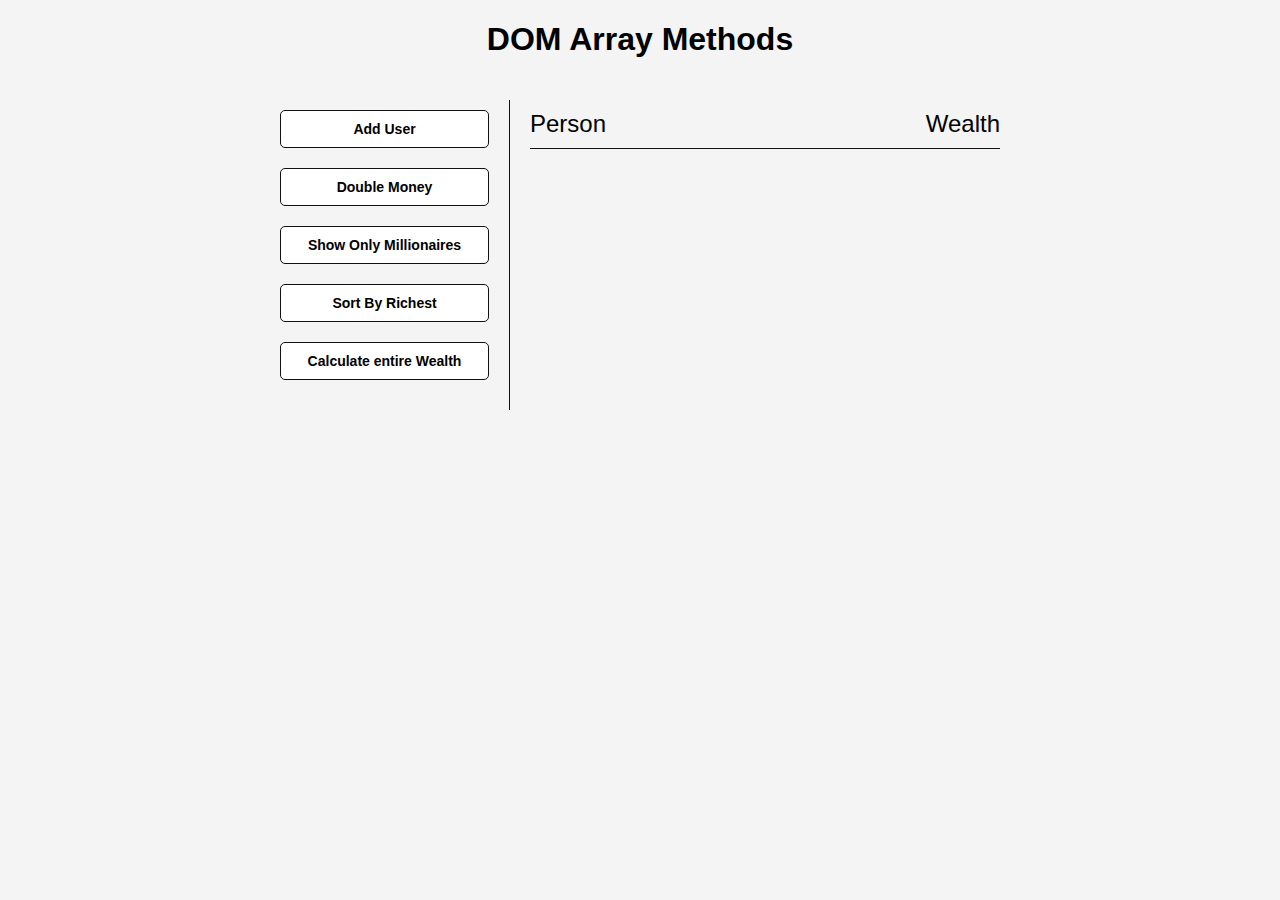
<file: dom-array-methods/index.html>
<!DOCTYPE html>
<html lang="en">

<head>
  <meta charset="UTF-8">
  <meta name="viewport" content="width=device-width, initial-scale=1.0">
  <title>DOM Array Methods</title>
  <link rel="stylesheet" href="style.css">
</head>

<body>
  <h1>DOM Array Methods</h1>
  <div class="container">
    <aside>
      <button id="add-user">Add User</button>
      <button id="double">Double Money</button>
      <button id="show-millionaires">Show Only Millionaires</button>
      <button id="sort">Sort By Richest</button>
      <button id="calculate-wealth">Calculate entire Wealth</button>
    </aside>

    <main id="main">
      <h2><strong>Person</strong> Wealth</h2>
    </main>
  </div>
  <script src="script.js"></script>
</body>

</html>
</file>
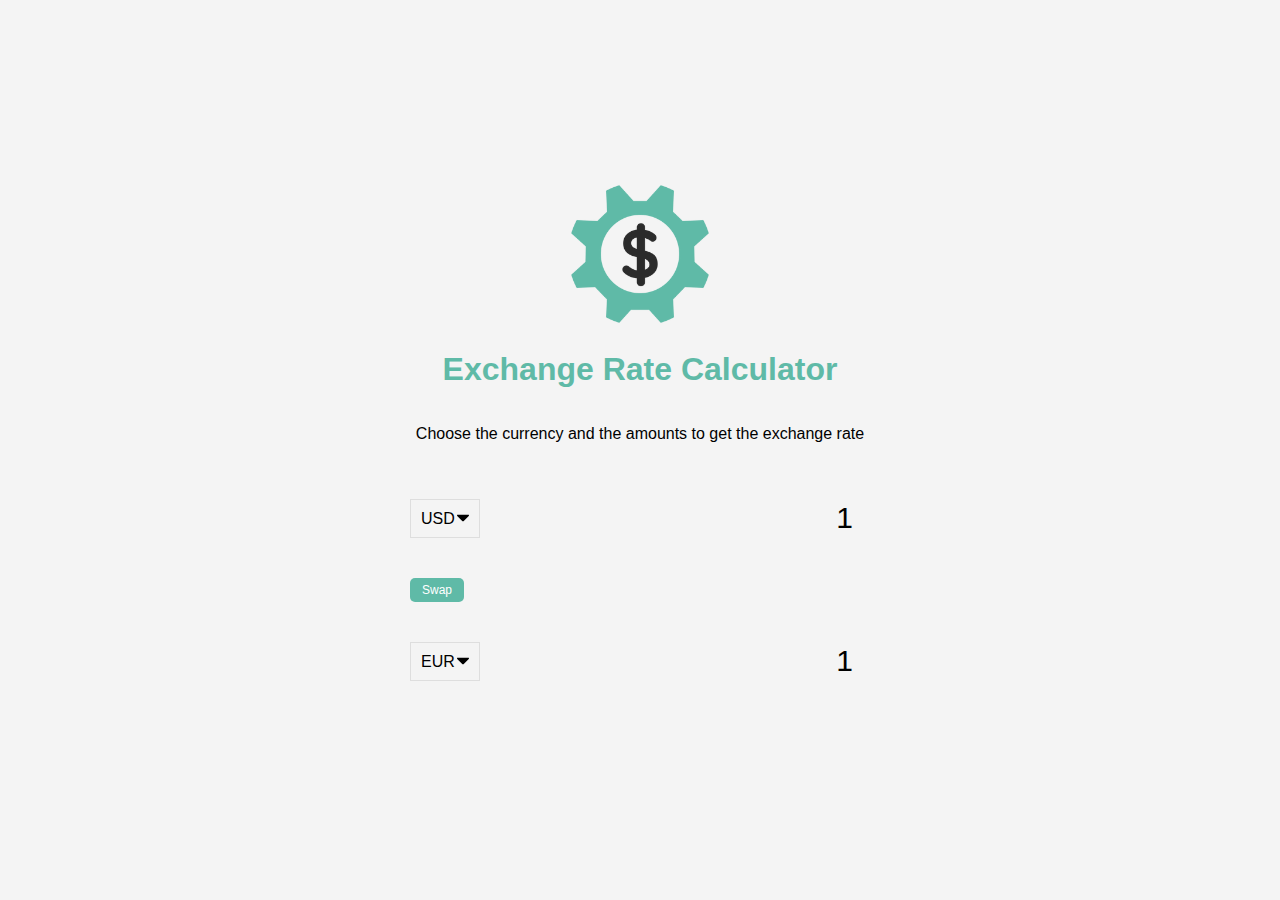
<file: exchange-rate/index.html>
<!DOCTYPE html>
<html lang="en">

<head>
  <meta charset="UTF-8">
  <meta name="viewport" content="width=device-width, initial-scale=1.0">
  <link rel="stylesheet" href="style.css">
  <title>Exchange Rate Calculator</title>
</head>

<body>
  <img src="img/money.png" alt="" class="money-img">
  <h1>Exchange Rate Calculator</h1>
  <p>Choose the currency and the amounts to get the exchange rate</p>

  <div class="container">
    <div class="currency">
      <select id="currency-one">
        <option value="AED">AED</option>
        <option value="ARS">ARS</option>
        <option value="AUD">AUD</option>
        <option value="BGN">BGN</option>
        <option value="BRL">BRL</option>
        <option value="BSD">BSD</option>
        <option value="CAD">CAD</option>
        <option value="CHF">CHF</option>
        <option value="CLP">CLP</option>
        <option value="CNY">CNY</option>
        <option value="COP">COP</option>
        <option value="CZK">CZK</option>
        <option value="DKK">DKK</option>
        <option value="DOP">DOP</option>
        <option value="EGP">EGP</option>
        <option value="EUR">EUR</option>
        <option value="FJD">FJD</option>
        <option value="GBP">GBP</option>
        <option value="GTQ">GTQ</option>
        <option value="HKD">HKD</option>
        <option value="HRK">HRK</option>
        <option value="HUF">HUF</option>
        <option value="IDR">IDR</option>
        <option value="ILS">ILS</option>
        <option value="INR">INR</option>
        <option value="ISK">ISK</option>
        <option value="JPY">JPY</option>
        <option value="KRW">KRW</option>
        <option value="KZT">KZT</option>
        <option value="MXN">MXN</option>
        <option value="MYR">MYR</option>
        <option value="NOK">NOK</option>
        <option value="NZD">NZD</option>
        <option value="PAB">PAB</option>
        <option value="PEN">PEN</option>
        <option value="PHP">PHP</option>
        <option value="PKR">PKR</option>
        <option value="PLN">PLN</option>
        <option value="PYG">PYG</option>
        <option value="RON">RON</option>
        <option value="RUB">RUB</option>
        <option value="SAR">SAR</option>
        <option value="SEK">SEK</option>
        <option value="SGD">SGD</option>
        <option value="THB">THB</option>
        <option value="TRY">TRY</option>
        <option value="TWD">TWD</option>
        <option value="UAH">UAH</option>
        <option value="USD" selected>USD</option>
        <option value="UYU">UYU</option>
        <option value="VND">VND</option>
        <option value="ZAR">ZAR</option>
      </select>
      <input type="number" id="amount-one" placeholder="0" value="1">
    </div>

    <div class="swap-rate-container">
      <button class="btn" id="swap">
        Swap
      </button>
      <div class="rate" id="rate"></div>
    </div>

    <div class="currency">
      <select id="currency-two">
        <option value="AED">AED</option>
        <option value="ARS">ARS</option>
        <option value="AUD">AUD</option>
        <option value="BGN">BGN</option>
        <option value="BRL">BRL</option>
        <option value="BSD">BSD</option>
        <option value="CAD">CAD</option>
        <option value="CHF">CHF</option>
        <option value="CLP">CLP</option>
        <option value="CNY">CNY</option>
        <option value="COP">COP</option>
        <option value="CZK">CZK</option>
        <option value="DKK">DKK</option>
        <option value="DOP">DOP</option>
        <option value="EGP">EGP</option>
        <option value="EUR" selected>EUR</option>
        <option value="FJD">FJD</option>
        <option value="GBP">GBP</option>
        <option value="GTQ">GTQ</option>
        <option value="HKD">HKD</option>
        <option value="HRK">HRK</option>
        <option value="HUF">HUF</option>
        <option value="IDR">IDR</option>
        <option value="ILS">ILS</option>
        <option value="INR">INR</option>
        <option value="ISK">ISK</option>
        <option value="JPY">JPY</option>
        <option value="KRW">KRW</option>
        <option value="KZT">KZT</option>
        <option value="MXN">MXN</option>
        <option value="MYR">MYR</option>
        <option value="NOK">NOK</option>
        <option value="NZD">NZD</option>
        <option value="PAB">PAB</option>
        <option value="PEN">PEN</option>
        <option value="PHP">PHP</option>
        <option value="PKR">PKR</option>
        <option value="PLN">PLN</option>
        <option value="PYG">PYG</option>
        <option value="RON">RON</option>
        <option value="RUB">RUB</option>
        <option value="SAR">SAR</option>
        <option value="SEK">SEK</option>
        <option value="SGD">SGD</option>
        <option value="THB">THB</option>
        <option value="TRY">TRY</option>
        <option value="TWD">TWD</option>
        <option value="UAH">UAH</option>
        <option value="USD">USD</option>
        <option value="UYU">UYU</option>
        <option value="VND">VND</option>
        <option value="ZAR">ZAR</option>
      </select>
      <input type="number" id="amount-two" placeholder="0" value="1">
    </div>
  </div>
  <script src="script.js"></script>
</body>

</html>
</file>
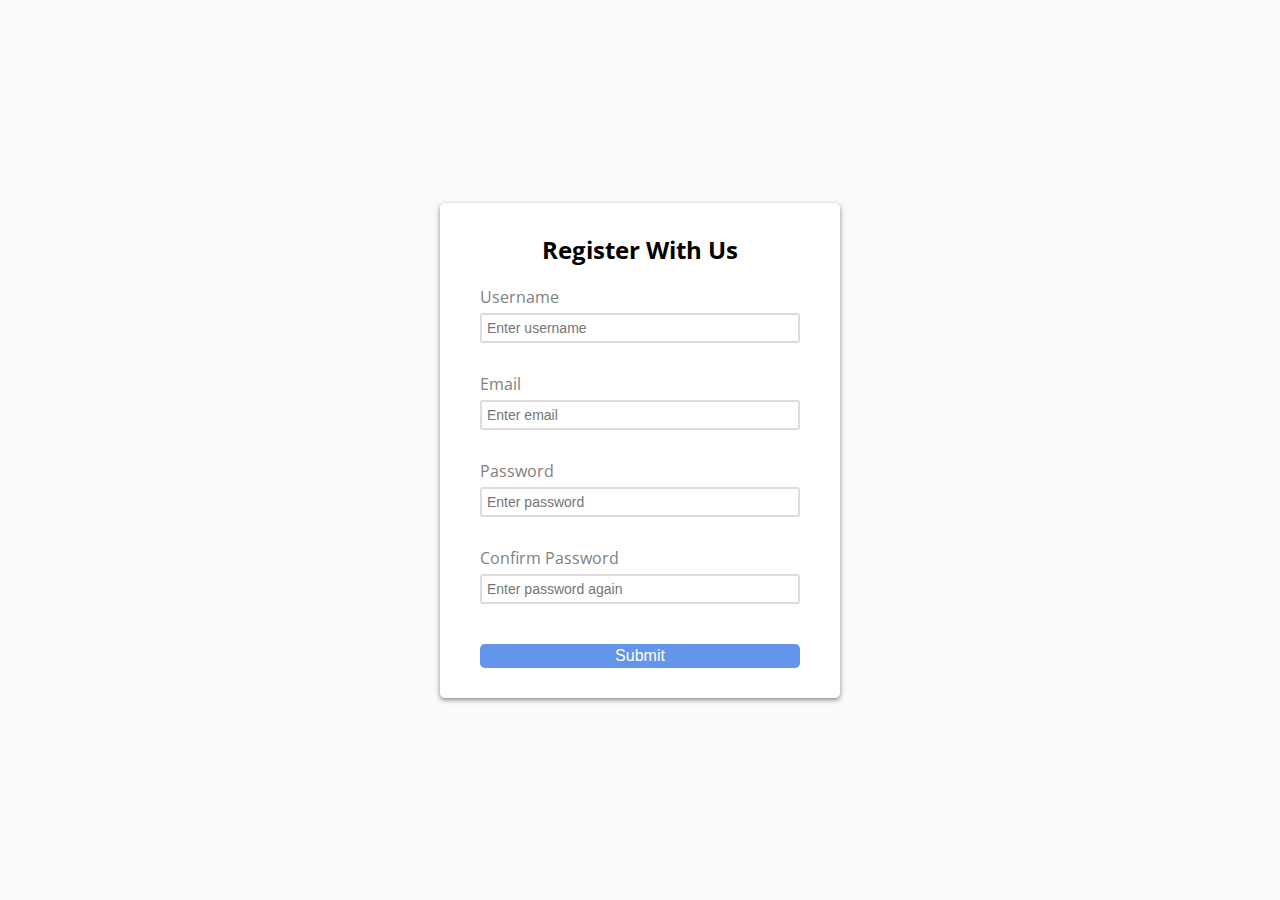
<file: form-validator/index.html>
<!DOCTYPE html>
<html lang="en">

<head>
  <meta charset="UTF-8">
  <meta name="viewport" content="width=device-width, initial-scale=1.0">
  <link rel="stylesheet" href="style.css">
  <title>Form Validator</title>
</head>

<body>
  <div class="container">
    <form id="form" class="form">
      <h2>Register With Us</h2>
      <div class="form-control">
        <label for="username">Username</label>
        <input type="text" id="username" placeholder="Enter username">
        <small></small>
      </div>
      <div class="form-control">
        <label for="email">Email</label>
        <input type="text" id="email" placeholder="Enter email">
        <small></small>
      </div>
      <div class="form-control">
        <label for="password">Password</label>
        <input type="password" id="password" placeholder="Enter password">
        <small></small>
      </div>
      <div class="form-control">
        <label for="password2">Confirm Password</label>
        <input type="password" id="password2" placeholder="Enter password again">
        <small></small>
      </div>
      <button>Submit</button>
    </form>
  </div>

  <script src="script.js"></script>
</body>

</html>
</file>
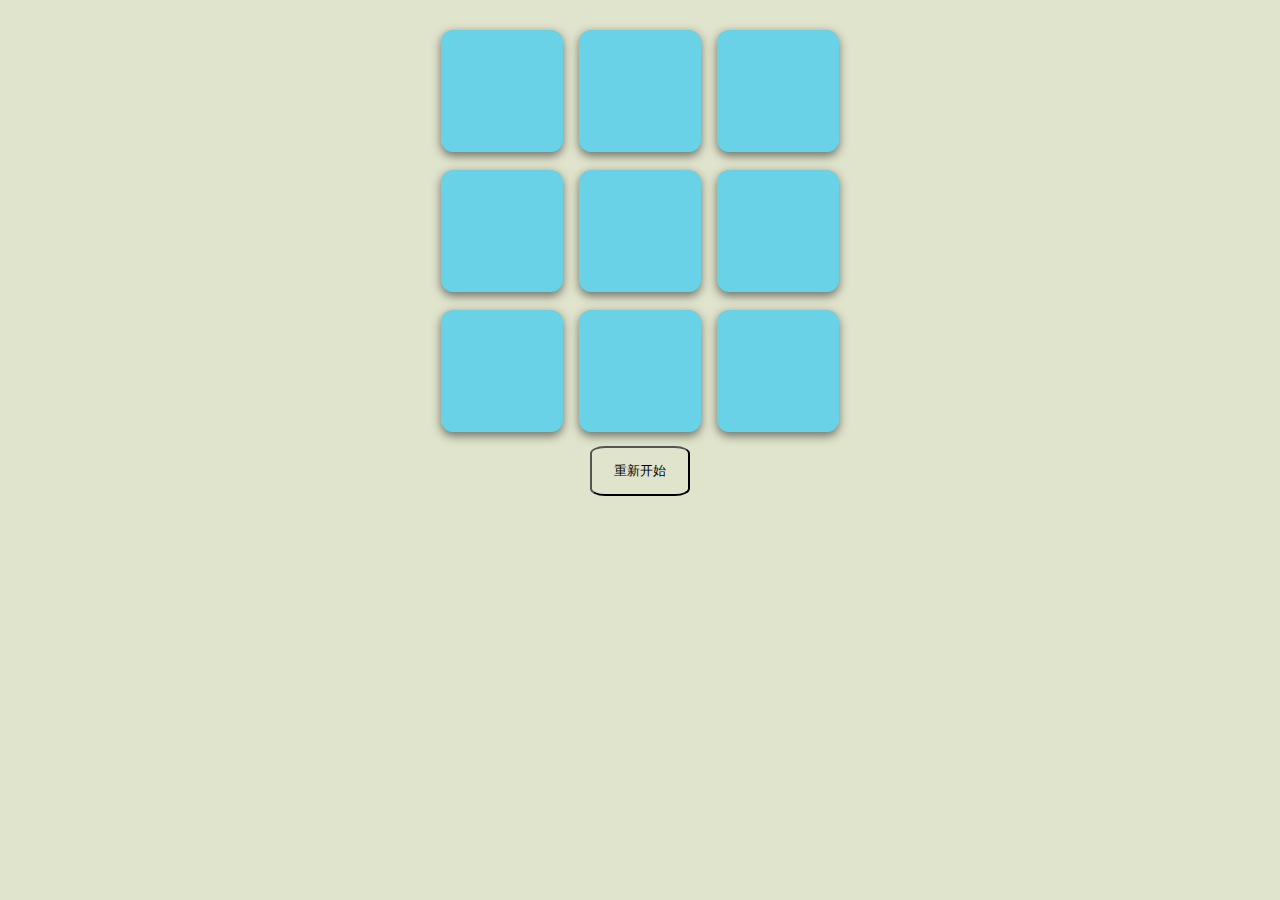
<file: tic-tac-toe-minimax/index.html>
<!DOCTYPE html>
<html lang="en">

<head>
  <meta charset="UTF-8">
  <title>Tic-Tac-Toe</title>
  <link rel="stylesheet" type="text/css" href="style.css">
</head>

<body>
  <table>
    <tr class="row" id="row0">
      <td class="cell" id="0"></td>
      <td class="cell" id="1"></td>
      <td class="cell" id="2"></td>
    </tr>

    <tr class="row" id="row1">
      <td class="cell" id="3"></td>
      <td class="cell" id="4"></td>
      <td class="cell" id="5"></td>
    </tr>

    <tr class="row" id="row2">
      <td class="cell" id="6"></td>
      <td class="cell" id="7"></td>
      <td class="cell" id="8"></td>
    </tr>
  </table>

  <button onClick="onStartGame()">重新开始</button>

  <script src="script.js"></script>
</body>

</html>
</file>
<file: dom-array-methods/style.css>
* {
  box-sizing: border-box;
}

body {
  background: #f4f4f4;
  font-family: Arial, Helvetica, sans-serif;
  display: flex;
  flex-direction: column;
  align-items: center;
  min-height: 100vh;
  margin: 0;
}

.container {
  display: flex;
  padding: 20px;
  margin: 0 auto;
  max-width: 100%;
  width: 800px;
}

aside {
  padding: 10px 20px;
  width: 250px;
  border-right: 1px solid #111;
}

button {
  cursor: pointer;
  background-color: #fff;
  border: solid 1px #111;
  border-radius: 5px;
  display: block;
  width: 100%;
  padding: 10px;
  margin-bottom: 20px;
  font-weight: bold;
  font-size: 14px;
}

main {
  flex: 1;
  padding: 10px 20px;
}

h2 {
  border-bottom: 1px solid #111;
  padding-bottom: 10px;
  display: flex;
  justify-content: space-between;
  font-weight: 300;
  margin: 0 0 20px;
}

h3 {
  background-color: #fff;
  border-bottom: 1px solid #111;
  padding: 10px;
  display: flex;
  justify-content: space-between;
  font-weight: 300;
  margin: 20px 0 0;
}

.person {
  display: flex;
  justify-content: space-between;
  font-size: 20px;
  margin-bottom: 10px;
}
</file>
<file: exchange-rate/style.css>
:root {
  --primary-color: #5fbaa7;
}

* {
  box-sizing: border-box;
}

body {
  background-color: #f4f4f4;
  font-family: Arial, Helvetica, sans-serif;
  display: flex;
  flex-direction: column;
  align-items: center;
  justify-content: center;
  height: 100vh;
  margin: 0;
  padding: 20px;
}

h1 {
  color: var(--primary-color);
}

p {
  text-align: center;
}

.btn {
  color: #fff;
  background-color: var(--primary-color);
  cursor: pointer;
  border: 0;
  border-radius: 5px;
  font-size: 12px;
  padding: 5px 12px;
}

.money-img {
  width: 150px;
}

.currency {
  padding: 40px 0;
  display: flex;
  align-items: center;
  justify-content: space-between;
}

.currency select {
  padding: 10px 20px 10px 10px;
  -moz-appearance: none;
  -webkit-appearance: none;
  appearance: none;
  border: 1px solid #dedede;
  font-size: 16px;
  background: transparent;
  background-image: url('data:image/svg+xml;charset=US-ASCII,%3Csvg%20xmlns%3D%22http%3A%2F%2Fwww.w3.org%2F2000%2Fsvg%22%20width%3D%22292.4%22%20height%3D%22292.4%22%3E%3Cpath%20fill%3D%22%20000002%22%20d%3D%22M287%2069.4a17.6%2017.6%200%200%200-13-5.4H18.4c-5%200-9.3%201.8-12.9%205.4A17.6%2017.6%200%200%200%200%2082.2c0%205%201.8%209.3%205.4%2012.9l128%20127.9c3.6%203.6%207.8%205.4%2012.8%205.4s9.2-1.8%2012.8-5.4L287%2095c3.5-3.5%205.4-7.8%205.4-12.8%200-5-1.9-9.2-5.5-12.8z%22%2F%3E%3C%2Fsvg%3E');
  background-position: right 10px top 50%, 0, 0;
  background-size: 12px auto, 100%;
  background-repeat: no-repeat;
}

.currency input {
  border: 0;
  background: transparent;
  font-size: 30px;
  text-align: right;
}

.swap-rate-container {
  display: flex;
  align-items: center;
  justify-content: space-between;
}

.rate {
  color: var(--primary-color);
  font-size: 14px;
  padding: 0 10px;
}

select:focus,
input:focus,
button:focus {
  outline: 0;
}

@media(max-width: 600px) {
  .currency input {
    width: 200px;
  }
}
</file>
<file: form-validator/style.css>
@import url('https://fonts.font.im/css?family=Open+Sans');

:root {
  --success-color: #23cc71;
  --error-color: #e74c3c;
}

* {
  box-sizing: border-box;
}

body {
  background-color: #f9fafb;
  font-family: 'Open Sans', sans-serif;
  display: flex;
  align-items: center;
  justify-content: center;
  height: 100vh;
  margin: 0;
}

.container {
  background-color: #fff;
  box-shadow: 0 2px 5px #888888;
  border-radius: 5px;
  width: 400px;
}

h2 {
  text-align: center;
  margin: 0 0 20px;
}

.form {
  padding: 30px 40px;
}

.form-control {
  margin-bottom: 10px;
  padding-bottom: 20px;
}

.form-control label {
  display: block;
  margin-bottom: 5px;
  color: gray;
}

.form-control input {
  display: block;
  outline: 0;
  padding: 5px;
  width: 100%;
  border-radius: 3px;
  border: 2px solid gainsboro;
  font-size: 14px;
}

.form-control input:focus {
  border-color: lightblue;
}

.form-control.success input {
  border-color: var(--success-color);
}

.form-control.error input {
  border-color: var(--error-color);
}

.form-control small {
  color: var(--error-color);
  visibility: hidden;
}

.form-control.error small {
  visibility: visible;
}

button {
  display: block;
  cursor: pointer;
  width: 100%;
  background-color: cornflowerblue;
  color: white;
  border: 2px solid cornflowerblue;
  border-radius: 5px;
  font-size: 16px;
  margin-top: 20px;
}
</file>
<file: tic-tac-toe-minimax/style.css>
body {
  background-color: #E0E4CC;
  font-family: 'Montserrat', sans-serif;
  margin: 0;
  padding: 0;
  text-align: center;
}

table {
  width: 75%;
  margin: auto;
  margin-top: 20px;
  font-family: 'Arimo', sans-serif;
  font-size: 70px;
}

td {
  display: inline-block;
  width: 80px;
  height: 80px;
  line-height: 80px;
  background-color: #69D2E7;
  color: white;
  border: none;
  border-radius: 10%;
  box-shadow: 0 .03em .08em rgba(0, 0, 0, 0.5);
  margin: 8px;
  transition: background-color 0.2s ease;
}

td:hover {
  cursor: pointer;
  background-color: #FA6900;
}

.selected {
  background-color: #FA6900;
}

tr {
  list-style-type: none;
  width: 500px;
}

#selection {
  height: 60px;
  font-size: 1.5em;
}


button {
  /* border: none; */
  background: transparent;
  width: 100px;
  height: 50px;
  margin: .3em;
  border-radius: 15%;
}

.hover:hover {
  background: #F38630;
  color: white;
}

:active {
  outline: none;
}

:focus {
  outline: none;
}

.seed {
  background: #F38630;
  color: white;
}

#result {
  padding-top: 20px;
  height: 40px;
  font-size: 1.5em;
}

@media only screen and (min-device-width: 1000px) {
  td {
    width: 120px;
    height: 120px;
    line-height: 120px;
    font-size: 120px;
  }
}
</file>
